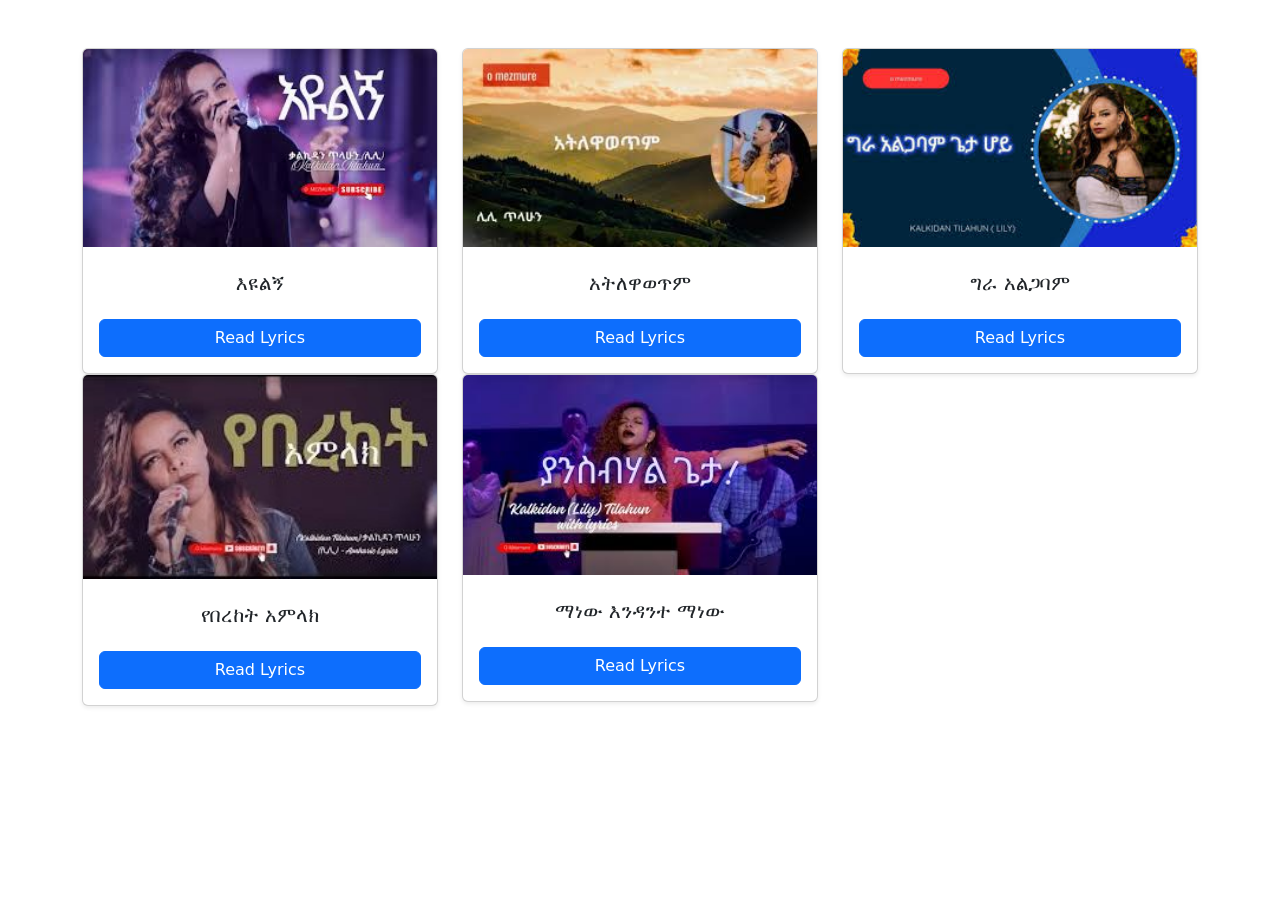
<file: index.html>
<!doctype html>
<html lang="en">
  <head>
    <meta charset="UTF-8" />
    <meta name="viewport" content="width=device-width, initial-scale=1.0" />
    <title>Document</title>
    <link
    rel="stylesheet"
    href="https://cdn.jsdelivr.net/npm/bootstrap@5.3.8/dist/css/bootstrap.min.css"
  />
  </head>
  <body>
    <div class="container mt-5">
      <div class="row">
        <div class="col-md-4">
          <div class="card shadow-sm">
            <img
              src="/image/እዩልኝ.jpg"
              class="card-img-top"
              alt="Kalkidan Lily"
            />

            <div class="card-body text-center">
              <h5 class="card-title mt-2">እዩልኝ</h5>

              <a href="song5.html" class="btn btn-primary w-100 mt-3"
                >Read Lyrics</a
              >
            </div>
          </div>
        </div>
        <div class="col-md-4">
          <div class="card shadow-sm">
            <img
              src="/image/atlwawtm.jpg"
              class="card-img-top"
              alt="Kalkidan Lily"
            />

            <div class="card-body text-center">
              <h5 class="card-title mt-2">አትለዋወጥም</h5>

              <a href="song1.html" class="btn btn-primary w-100 mt-3"
                >Read Lyrics</a
              >
            </div>
          </div>
        </div>
        <div class="col-md-4">
          <div class="card shadow-sm">
            <img
              src="/image/ግራ አልጋባም.jpg "
              class="card-img-top"
              alt="Kalkidan Lily"
            />

            <div class="card-body text-center">
              <h5 class="card-title mt-2">ግራ አልጋባም</h5>

              <a href="song1.html" class="btn btn-primary w-100 mt-3"
                >Read Lyrics</a
              >
            </div>
          </div>
        </div>
      </div>
      <div class="row">
        <div class="col-md-4">
          <div class="card shadow-sm">
            <img
              src="image/የበረከት አምላክ.jpg"
              class="card-img-top"
              alt="Kalkidan Lily"
            />

            <div class="card-body text-center">
              <h5 class="card-title mt-2">የበረከት አምላክ</h5>

              <a href="song3.html" class="btn btn-primary w-100 mt-3"
                >Read Lyrics</a
              >
            </div>
          </div>
        </div>
        <div class="col-md-4">
          <div class="card shadow-sm">
            <img
              src="image/yansbhale.jpg"
              class="card-img-top"
              alt="Kalkidan Lily"
              style="height: 200px; object-fit: cover"
            />

            <div class="card-body text-center">
              <h5 class="card-title mt-2">ማነው እንዳንተ ማነው</h5>

              <a href="song3.html" class="btn btn-primary w-100 mt-3"
                >Read Lyrics</a
              >
            </div>
          </div>
        </div>
      </div>
    </div>
  </body>
</html>
</file>
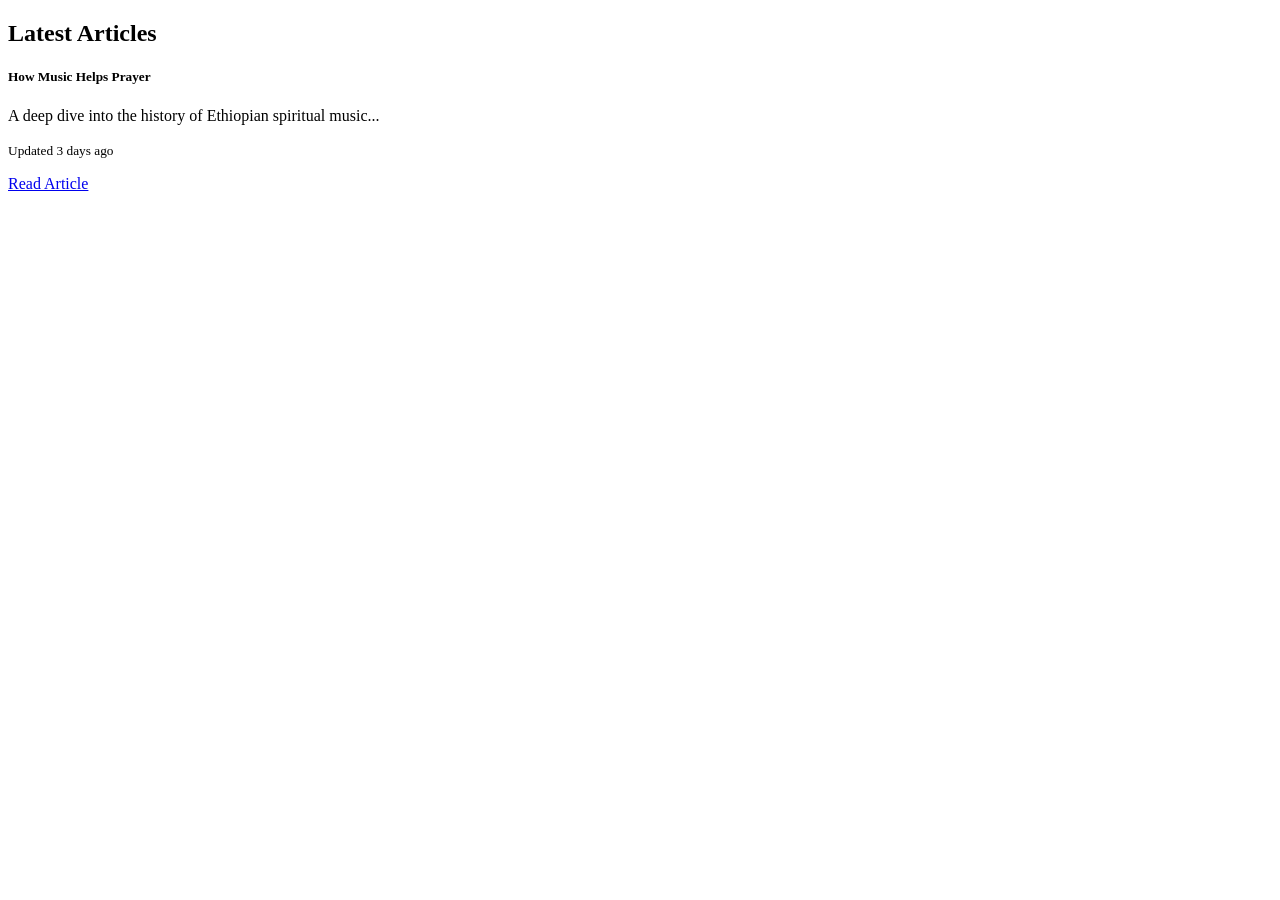
<file: articles.html>
<!doctype html>
<html lang="en">
  <head>
    <meta charset="UTF-8" />
    <meta name="viewport" content="width=device-width, initial-scale=1.0" />
    <title>Document</title>
  </head>
  <body>
    <div class="container mt-5">
      <h2>Latest Articles</h2>
      <div class="card mb-3 mt-4" style="max-width: 800px">
        <div class="row g-0">
          <div class="col-md-4">
          </div>
          <div class="col-md-8">
            <div class="card-body">
              <h5 class="card-title">How Music Helps Prayer</h5>
              <p class="card-text">
                A deep dive into the history of Ethiopian spiritual music...
              </p>
              <p class="card-text">
                <small class="text-muted">Updated 3 days ago</small>
              </p>
              <a href="#" class="btn btn-sm btn-outline-dark">Read Article</a>
            </div>
          </div>
        </div>
      </div>
    </div>
  </body>
</html>
</file>
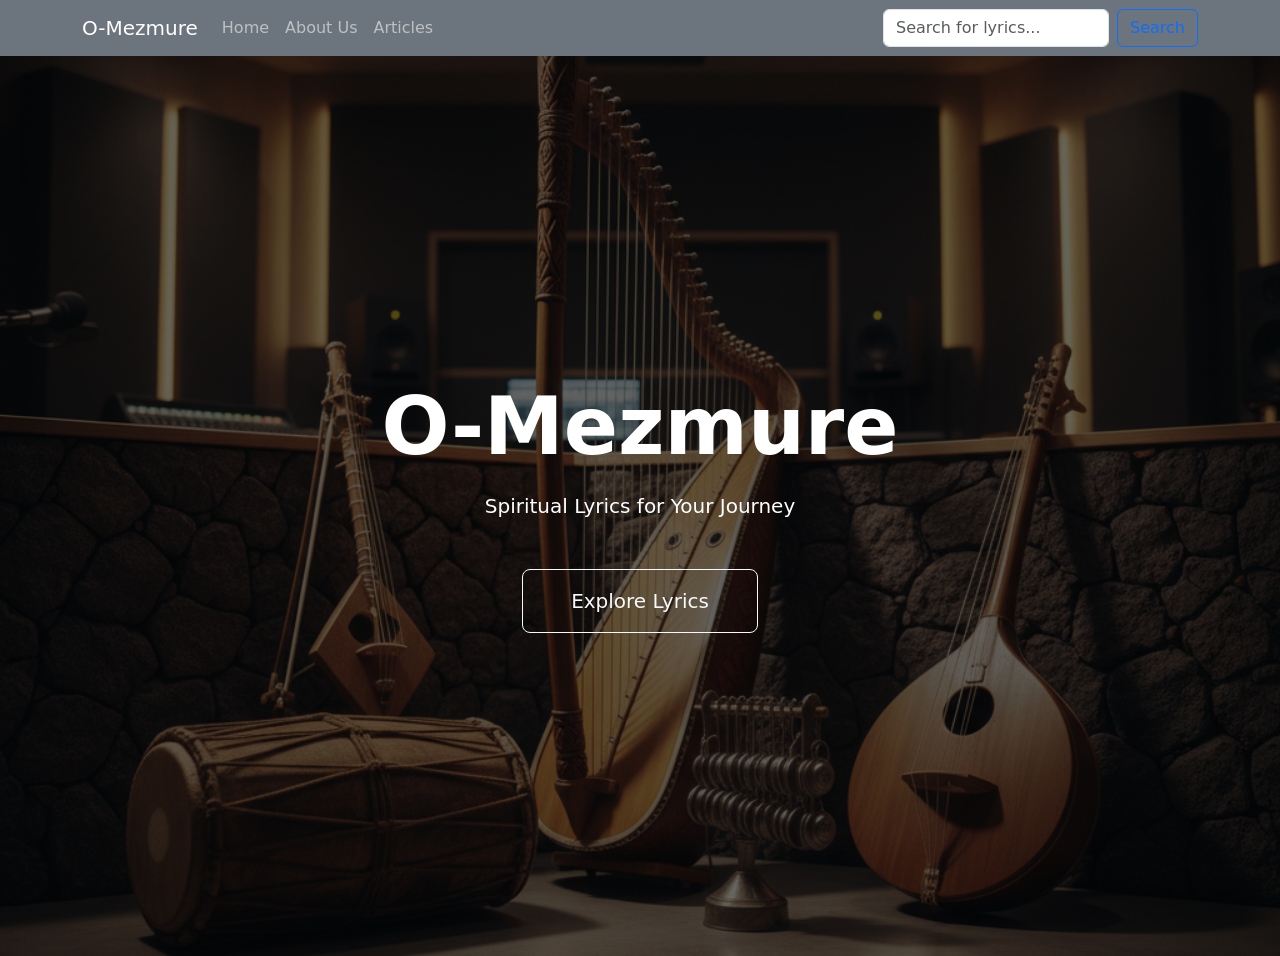
<file: home.html>
<!doctype html>
<html lang="en">
  <head>
    <title>song lyrics</title>
  </head>
  <link
    rel="stylesheet"
    href="https://cdn.jsdelivr.net/npm/bootstrap@5.3.8/dist/css/bootstrap.min.css"
  />
  <link rel="stylesheet" href="style/lyric.css" />
  <header></header>
  <body>
    <nav class="navbar navbar-expand-lg navbar-dark bg-secondary sticky-top">
      <div class="container">
        <a class="navbar-brand" href="index.html">O-Mezmure</a>
        <button
          class="navbar-toggler"
          type="button"
          data-bs-toggle="collapse"
          data-bs-target="#mynav"
        >
          <span class="navbar-toggler-icon"></span>
        </button>

        <div class="collapse navbar-collapse" id="mynav">
          <ul class="navbar-nav me-auto mb-2 mb-lg-0">
            <li class="nav-item">
              <a class="nav-link" href="index.html">Home</a>
            </li>
            <li class="nav-item">
              <a class="nav-link" href="about.html">About Us</a>
            </li>
            <li class="nav-item">
              <a class="nav-link" href="articles.html">Articles</a>
            </li>
          </ul>

          <form class="d-flex" role="search">
            <input
              class="form-control me-2"
              type="search"
              placeholder="Search for lyrics..."
              aria-label="Search"
            />
            <button class="btn btn-outline-primary" type="submit">
              Search
            </button>
          </form>
        </div>
      </div>
    </nav>
    <div class="hero-page">
      <div class="text-center text-white">
        <h1 class="display-1 fw-bold mb-3">O-Mezmure</h1>
        <p class="lead mb-5">Spiritual Lyrics for Your Journey</p>

        <a href="index.html" class="btn btn-outline-light btn-lg px-5 py-3">
          Explore Lyrics
        </a>
      </div>
    </div>
  </body>
</html>
</file>
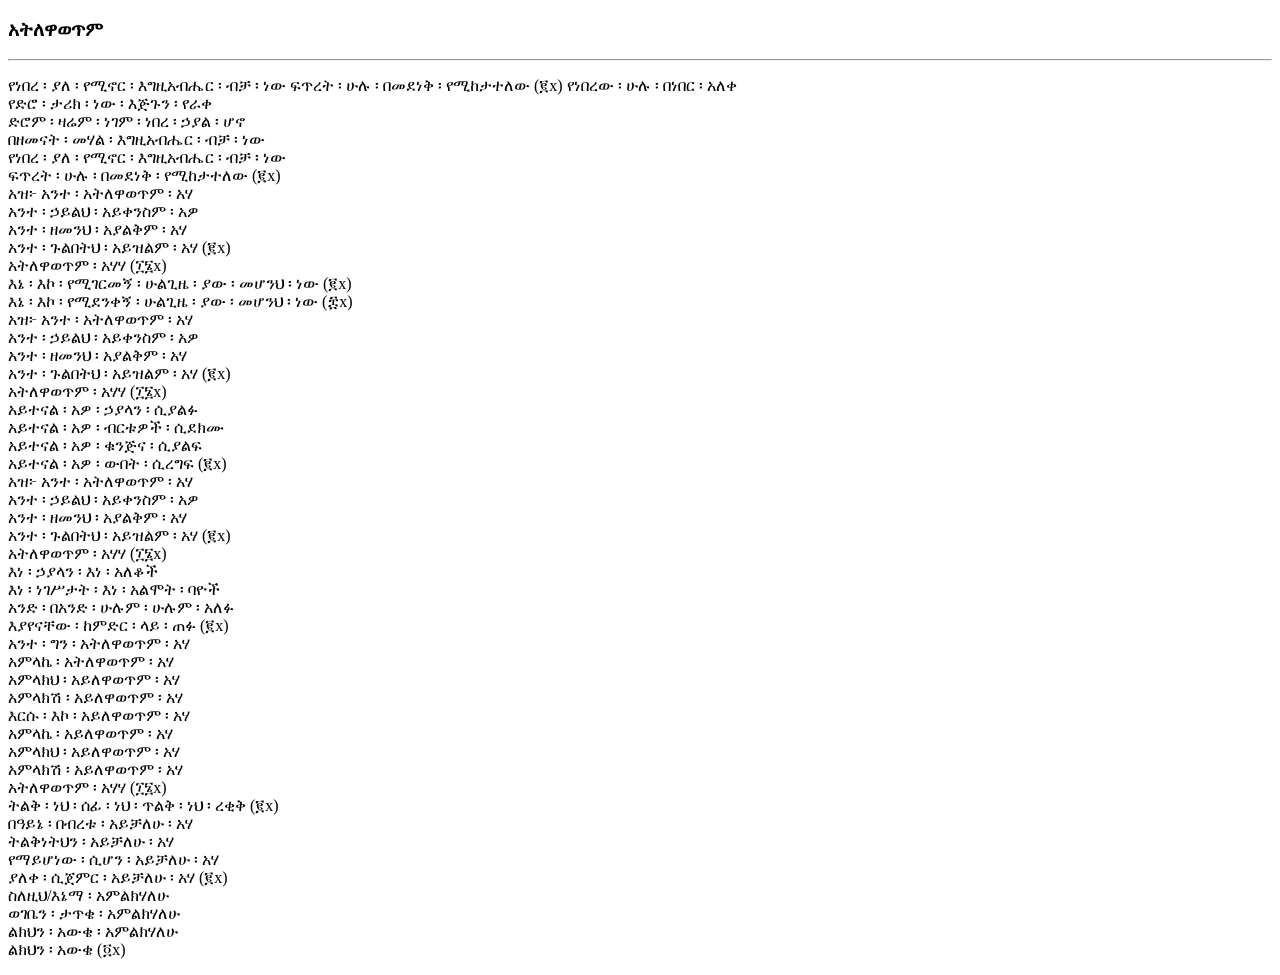
<file: song1.html>
<!doctype html>
<html lang="en">
  <head>
    <meta charset="UTF-8" />
    <meta name="viewport" content="width=device-width, initial-scale=1.0" />
    <title>Document</title>
  </head>
  <body>
    <div>
        <h3>አትለዋወጥም</h3>
        <hr>
        <div class="container mt-5">
      <div class="row">
        <div class="col-md-4">
          <div class="card shadow-sm"><p></p>
        የነበረ ፡ ያለ ፡ የሚኖር ፡ እግዚአብሔር ፡ ብቻ ፡ ነው ፍጥረት ፡ ሁሉ ፡ በመደነቅ ፡ የሚከታተለው (፪x)
        የነበረው ፡ ሁሉ ፡ በነበር ፡ አለቀ<br />
        የድሮ ፡ ታሪክ ፡ ነው ፡ እጅጉን ፡ የራቀ<br />
        ድሮም ፡ ዛሬም ፡ ነገም ፡ ነበረ ፡ ኃያል ፡ ሆኖ<br />
        በዘመናት ፡ መሃል ፡ እግዚአብሔር ፡ ብቻ ፡ ነው<br />

        የነበረ ፡ ያለ ፡ የሚኖር ፡ እግዚአብሔር ፡ ብቻ ፡ ነው<br />
        ፍጥረት ፡ ሁሉ ፡ በመደነቅ ፡ የሚከታተለው (፪x)<br />

        አዝ፦ አንተ ፡ አትለዋወጥም ፡ አሃ<br />
        አንተ ፡ ኃይልህ ፡ አይቀንስም ፡ አዎ<br />
        አንተ ፡ ዘመንህ ፡ አያልቅም ፡ አሃ<br />
        አንተ ፡ ጉልበትህ ፡ አይዝልም ፡ አሃ (፪x)<br />

        አትለዋወጥም ፡ አሃሃ (፲፮x)<br />

        እኔ ፡ እኮ ፡ የሚገርመኝ ፡ ሁልጊዜ ፡ ያው ፡ መሆንህ ፡ ነው (፪x)<br />
        እኔ ፡ እኮ ፡ የሚደንቀኝ ፡ ሁልጊዜ ፡ ያው ፡ መሆንህ ፡ ነው (፰x)<br />

        አዝ፦ አንተ ፡ አትለዋወጥም ፡ አሃ<br />
        አንተ ፡ ኃይልህ ፡ አይቀንስም ፡ አዎ<br />
        አንተ ፡ ዘመንህ ፡ አያልቅም ፡ አሃ<br />
        አንተ ፡ ጉልበትህ ፡ አይዝልም ፡ አሃ (፪x)<br />

        አትለዋወጥም ፡ አሃሃ (፲፮x)<br />

        አይተናል ፡ አዎ ፡ ኃያላን ፡ ሲያልፉ<br />
        አይተናል ፡ አዎ ፡ ብርቱዎች ፡ ሲደክሙ<br />
        አይተናል ፡ አዎ ፡ ቁንጅና ፡ ሲያልፍ<br />
        አይተናል ፡ አዎ ፡ ውበት ፡ ሲረግፍ (፪x)<br />

        አዝ፦ አንተ ፡ አትለዋወጥም ፡ አሃ<br />
        አንተ ፡ ኃይልህ ፡ አይቀንስም ፡ አዎ<br />
        አንተ ፡ ዘመንህ ፡ አያልቅም ፡ አሃ<br />
        አንተ ፡ ጉልበትህ ፡ አይዝልም ፡ አሃ (፪x)<br />

        አትለዋወጥም ፡ አሃሃ (፲፮x)<br />

        እነ ፡ ኃያላን ፡ እነ ፡ አለቆች<br />
        እነ ፡ ነገሥታት ፡ እነ ፡ አልሞት ፡ ባዮች<br />
        አንድ ፡ በአንድ ፡ ሁሉም ፡ ሁሉም ፡ አለፉ<br />
        እያየናቸው ፡ ከምድር ፡ ላይ ፡ ጠፉ (፪x)<br />

        አንተ ፡ ግን ፡ አትለዋወጥም ፡ አሃ<br />
        አምላኬ ፡ አትለዋወጥም ፡ አሃ<br />
        አምላክህ ፡ አይለዋወጥም ፡ አሃ<br />
        አምላክሽ ፡ አይለዋወጥም ፡ አሃ<br />

        እርሱ ፡ እኮ ፡ አይለዋወጥም ፡ አሃ<br />
        አምላኬ ፡ አይለዋወጥም ፡ አሃ<br />
        አምላክህ ፡ አይለዋወጥም ፡ አሃ<br />
        አምላክሽ ፡ አይለዋወጥም ፡ አሃ<br />

        አትለዋወጥም ፡ አሃሃ (፲፮x)<br />

        ትልቅ ፡ ነህ ፡ ሰፊ ፡ ነህ ፡ ጥልቅ ፡ ነህ ፡ ረቂቅ (፪x)<br />

        በዓይኔ ፡ በብረቱ ፡ አይቻለሁ ፡ አሃ<br />
        ትልቅነትህን ፡ አይቻለሁ ፡ አሃ<br />
        የማይሆነው ፡ ሲሆን ፡ አይቻለሁ ፡ አሃ<br />
        ያለቀ ፡ ሲጀምር ፡ አይቻለሁ ፡ አሃ (፪x)<br />

        ስለዚህ/እኔማ ፡ አምልክሃለሁ<br />
        ወገቤን ፡ ታጥቄ ፡ አምልክሃለሁ<br />
        ልክህን ፡ አውቄ ፡ አምልክሃለሁ<br />
        ልክህን ፡ አውቄ (፬x)<br />
      </p>
    </div>
  </body>
</html>
</file>
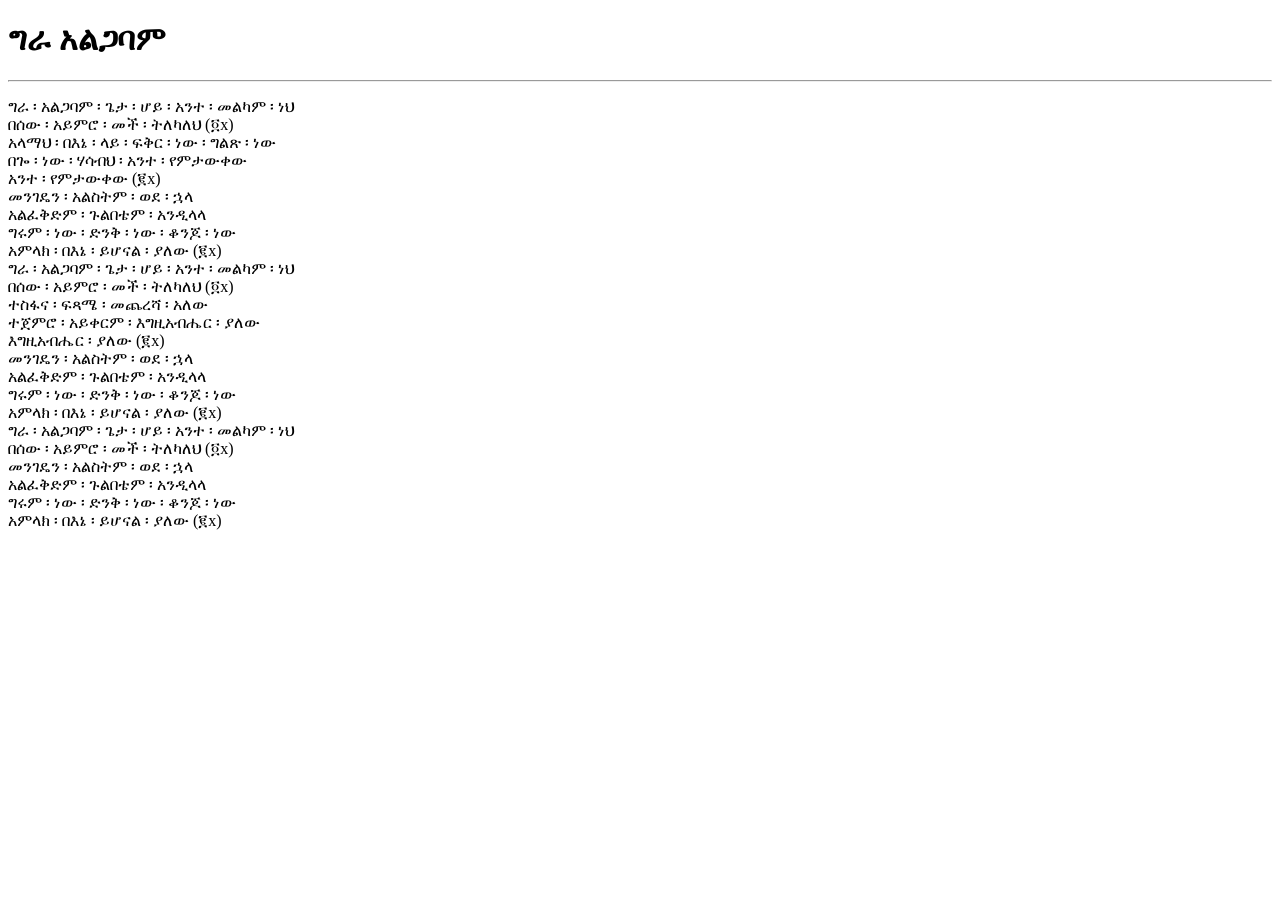
<file: song2.html>
<!doctype html>
<html lang="en">
  <head>
    <meta charset="UTF-8" />
    <meta name="viewport" content="width=device-width, initial-scale=1.0" />
    <title>Document</title>
  </head>
  <body>
    <div>
        <h1> ግራ አልጋባም </h1>
        <hr>
      <p>
        ግራ ፡ አልጋባም ፡ ጌታ ፡ ሆይ ፡ አንተ ፡ መልካም ፡ ነህ<br />
        በሰው ፡ አይምሮ ፡ መች ፡ ትለካለህ (፬x)<br />

        አላማህ ፡ በእኔ ፡ ላይ ፡ ፍቅር ፡ ነው ፡ ግልጽ ፡ ነው<br />
        በጐ ፡ ነው ፡ ሃሳብህ ፡ አንተ ፡ የምታውቀው<br />
        አንተ ፡ የምታውቀው (፪x)<br />

        መንገዴን ፡ አልስትም ፡ ወደ ፡ ኋላ<br />
        አልፈቅድም ፡ ጉልበቴም ፡ አንዲላላ<br />
        ግሩም ፡ ነው ፡ ድንቅ ፡ ነው ፡ ቆንጆ ፡ ነው<br />
        አምላክ ፡ በእኔ ፡ ይሆናል ፡ ያለው (፪x)<br />

        ግራ ፡ አልጋባም ፡ ጌታ ፡ ሆይ ፡ አንተ ፡ መልካም ፡ ነህ<br />
        በሰው ፡ አይምሮ ፡ መች ፡ ትለካለህ (፬x)<br />

        ተስፋና ፡ ፍጻሜ ፡ መጨረሻ ፡ አለው<br />
        ተጀምሮ ፡ አይቀርም ፡ እግዚአብሔር ፡ ያለው<br />
        እግዚአብሔር ፡ ያለው (፪x)<br />

        መንገዴን ፡ አልስትም ፡ ወደ ፡ ኋላ<br />
        አልፈቅድም ፡ ጉልበቴም ፡ አንዲላላ<br />
        ግሩም ፡ ነው ፡ ድንቅ ፡ ነው ፡ ቆንጆ ፡ ነው<br />
        አምላክ ፡ በእኔ ፡ ይሆናል ፡ ያለው (፪x)<br />

        ግራ ፡ አልጋባም ፡ ጌታ ፡ ሆይ ፡ አንተ ፡ መልካም ፡ ነህ<br />
        በሰው ፡ አይምሮ ፡ መች ፡ ትለካለህ (፬x)<br />

        መንገዴን ፡ አልስትም ፡ ወደ ፡ ኋላ<br />
        አልፈቅድም ፡ ጉልበቴም ፡ አንዲላላ<br />
        ግሩም ፡ ነው ፡ ድንቅ ፡ ነው ፡ ቆንጆ ፡ ነው<br />
        አምላክ ፡ በእኔ ፡ ይሆናል ፡ ያለው (፪x)<br />
      </p>
    </div>
  </body>
</html>
</file>
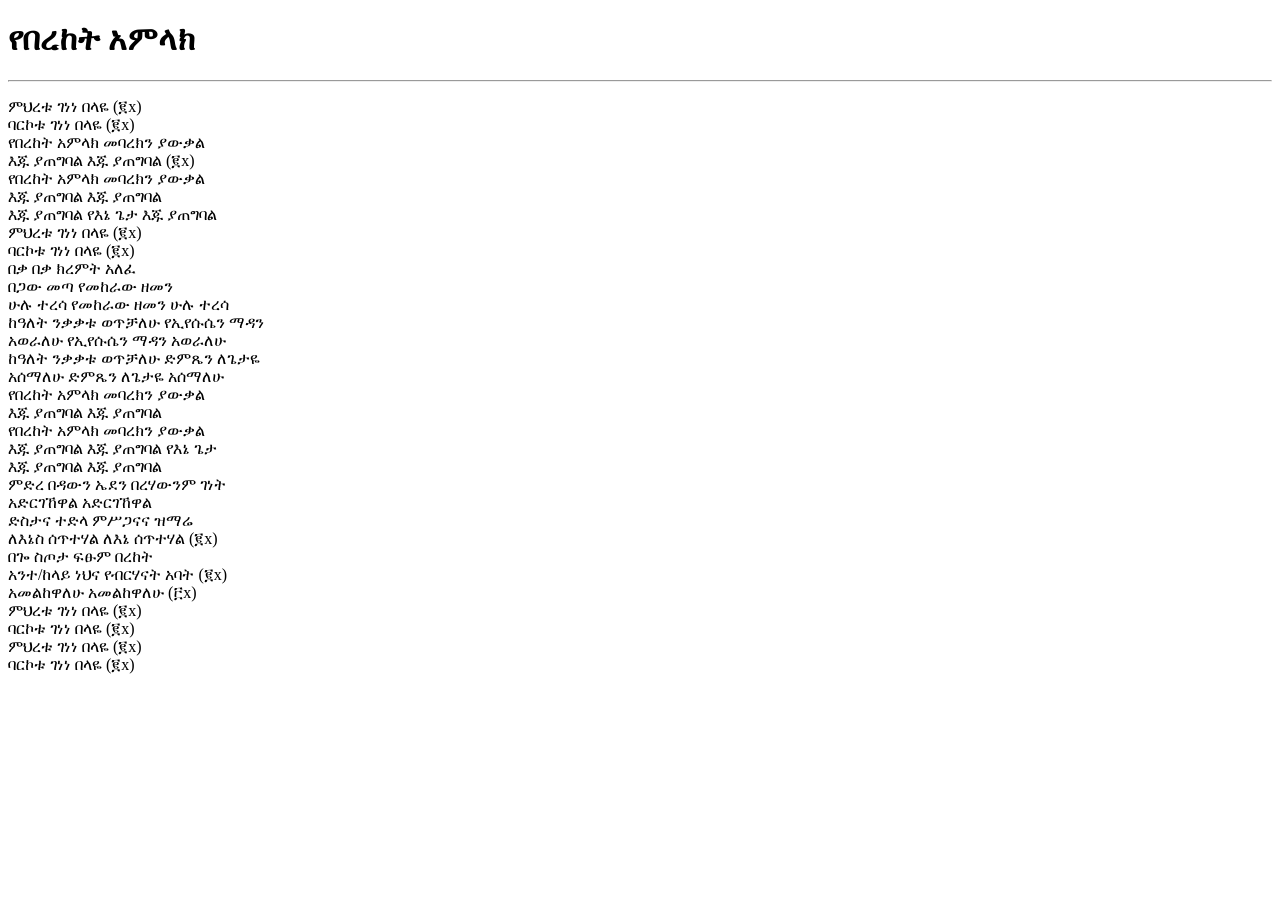
<file: song3.html>
<!doctype html>
<html lang="en">
  <head>
    <meta charset="UTF-8" />
    <meta name="viewport" content="width=device-width, initial-scale=1.0" />
    <title>የበረከት አምላክ</title>
  </head>
  <body>
    <div>
        <h1>የበረከት አምላክ</h1>
        <hr>
      <p>
        ምህረቱ ገነነ በላዬ (፪x)<br />
        ባርኮቱ ገነነ በላዬ (፪x)<br />

        የበረከት አምላክ መባረክን ያውቃል<br />
        እጁ ያጠግባል እጁ ያጠግባል (፪x)<br />
        የበረከት አምላክ መባረክን ያውቃል<br />
        እጁ ያጠግባል እጁ ያጠግባል<br />
        እጁ ያጠግባል የእኔ ጌታ እጁ ያጠግባል<br />

        ምህረቱ ገነነ በላዬ (፪x)<br />
        ባርኮቱ ገነነ በላዬ (፪x)<br />

        በቃ በቃ ክረምት አለፈ<br />
        በጋው መጣ የመከራው ዘመን<br />
        ሁሉ ተረሳ የመከራው ዘመን ሁሉ ተረሳ<br />
        ከዓለት ንቃቃቱ ወጥቻለሁ የኢየሱሴን ማዳን<br />
        አወራለሁ የኢየሱሴን ማዳን አወራለሁ<br />
        ከዓለት ንቃቃቱ ወጥቻለሁ ድምጼን ለጌታዬ<br />
        አሰማለሁ ድምጼን ለጌታዬ አሰማለሁ<br />

        የበረከት አምላክ መባረክን ያውቃል<br />
        እጁ ያጠግባል እጁ ያጠግባል<br />
        የበረከት አምላክ መባረክን ያውቃል<br />
        እጁ ያጠግባል እጁ ያጠግባል የእኔ ጌታ<br />
        እጁ ያጠግባል እጁ ያጠግባል<br />

        ምድረ በዳውን ኤደን በረሃውንም ገነት<br />
        አድርገኸዋል አድርገኸዋል<br />
        ድስታና ተድላ ምሥጋናና ዝማሬ<br />
        ለእኔስ ሰጥተሃል ለእኔ ሰጥተሃል (፪x)<br />

        በጐ ስጦታ ፍፁም በረከት<br />
        አንተ/ከላይ ነህና የብርሃናት አባት (፪x)<br />

        አመልከዋለሁ አመልከዋለሁ (፫x)<br />

        ምህረቱ ገነነ በላዬ (፪x)<br />
        ባርኮቱ ገነነ በላዬ (፪x)<br />
        ምህረቱ ገነነ በላዬ (፪x)<br />
        ባርኮቱ ገነነ በላዬ (፪x)<br />
      </p>
    </div>
  </body>
</html>
</file>
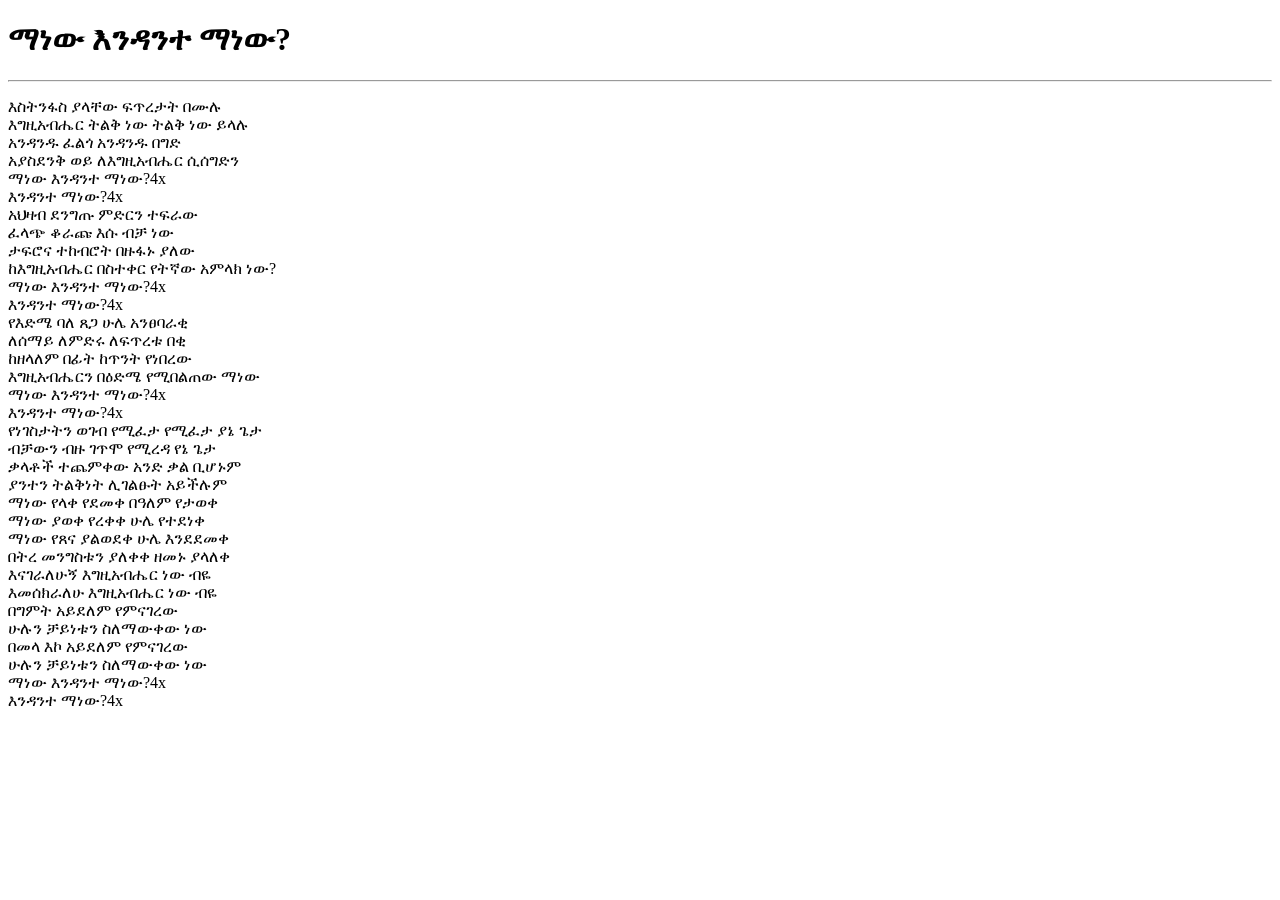
<file: song4.html>
<!doctype html>
<html lang="en">
  <head>
    <meta charset="UTF-8" />
    <meta name="viewport" content="width=device-width, initial-scale=1.0" />
    <title>Document</title>
  </head>
  <body>
    <div>
        <h1> ማነው እንዳንተ ማነው?</h1>
        <hr>
      <p>
        እስትንፋስ ያላቸው ፍጥረታት በሙሉ<br />
        እግዚአብሔር ትልቅ ነው ትልቅ ነው ይላሉ<br />
        አንዳንዱ ፈልጎ አንዳንዱ በግድ<br />
        አያስደንቅ ወይ ለእግዚአብሔር ሲሰግድን<br />

        ማነው እንዳንተ ማነው?4x<br />
        እንዳንተ ማነው?4x<br />

        አህዛብ ደንግጡ ምድርን ተፍራው<br />
        ፈላጭ ቆራጩ እሱ ብቻ ነው<br />
        ታፍሮና ተከብሮት በዙፋኑ ያለው<br />
        ከእግዚአብሔር በስተቀር የትኛው አምላክ ነው?<br />

        ማነው እንዳንተ ማነው?4x<br />
        እንዳንተ ማነው?4x<br />

        የእድሜ ባለ ጸጋ ሁሌ አንፀባራቂ<br />
        ለሰማይ ለምድሩ ለፍጥረቱ በቂ<br />
        ከዘላለም በፊት ከጥንት የነበረው<br />
        እግዚአብሔርን በዕድሜ የሚበልጠው ማነው<br />

        ማነው እንዳንተ ማነው?4x<br />
        እንዳንተ ማነው?4x<br />

        የነገስታትን ወገብ የሚፈታ የሚፈታ ያኔ ጌታ<br />
        ብቻውን ብዙ ገጥሞ የሚረዳ የኔ ጌታ<br />
        ቃላቶች ተጨምቀው አንድ ቃል ቢሆኑም<br />
        ያንተን ትልቅነት ሊገልፁት አይችሉም<br />

        ማነው የላቀ የደመቀ በዓለም የታወቀ<br />
        ማነው ያወቀ የረቀቀ ሁሌ የተደነቀ<br />
        ማነው የጸና ያልወደቀ ሁሌ እንደደመቀ<br />
        በትረ መንግስቱን ያለቀቀ ዘመኑ ያላለቀ<br />

        እናገራለሁኝ እግዚአብሔር ነው ብዬ<br />
        እመሰክራለሁ እግዚአብሔር ነው ብዬ<br />
        በግምት አይደለም የምናገረው<br />
        ሁሉን ቻይነቱን ስለማውቀው ነው<br />
        በመላ እኮ አይደለም የምናገረው<br />
        ሁሉን ቻይነቱን ስለማውቀው ነው<br />

        ማነው እንዳንተ ማነው?4x<br />
        እንዳንተ ማነው?4x<br />
      </p>
    </div>
  </body>
</html>
</file>
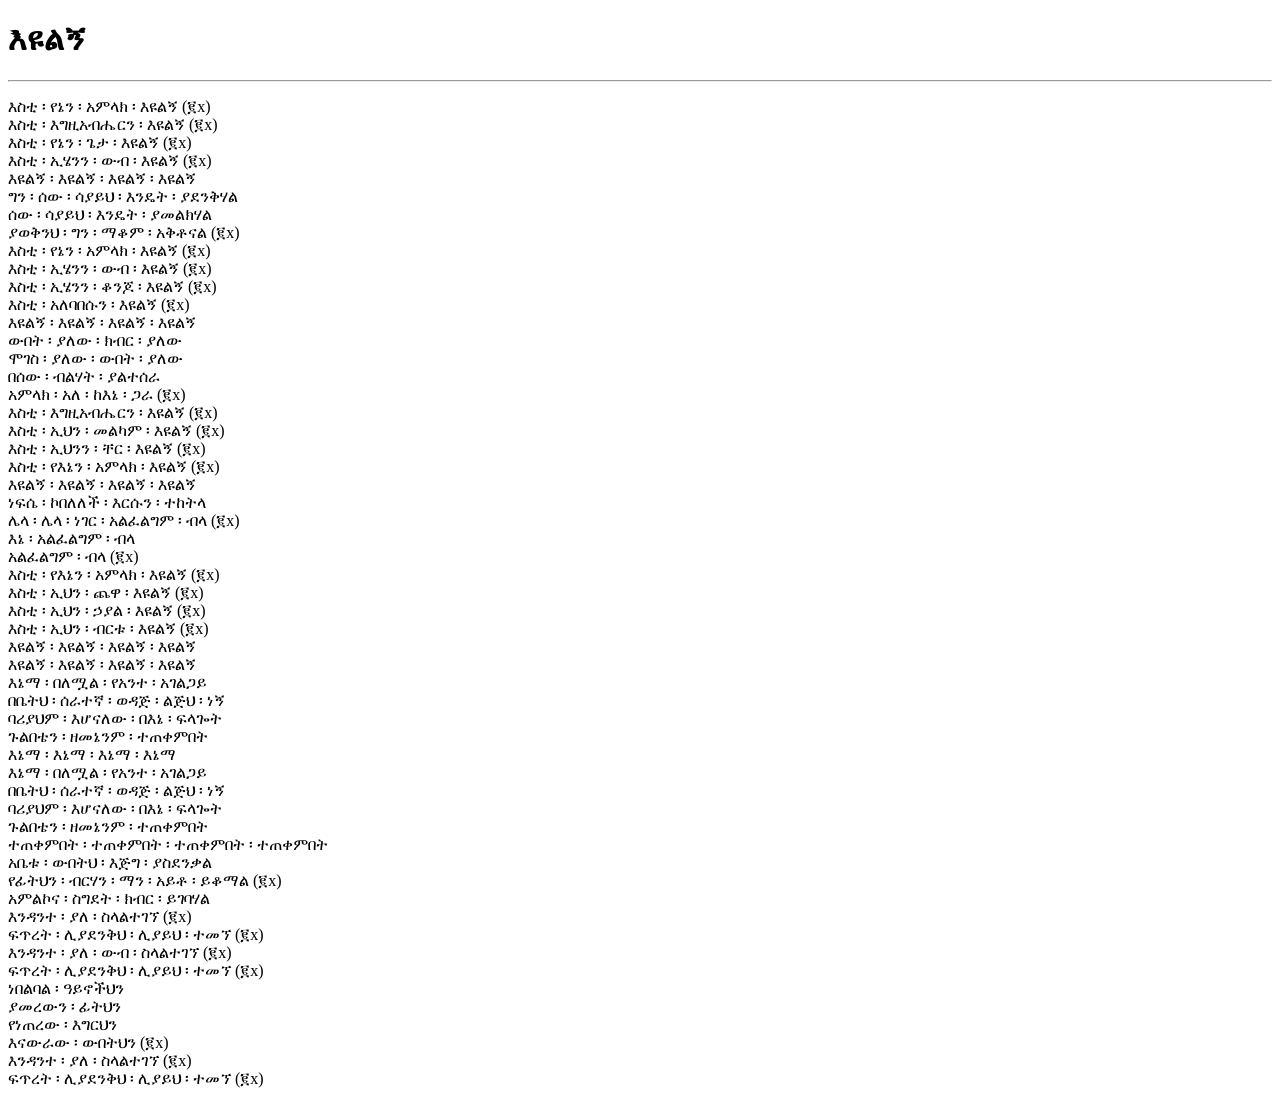
<file: song5.html>
<!doctype html>
<html lang="en">
  <head>
    <meta charset="UTF-8" />
    <meta name="viewport" content="width=device-width, initial-scale=1.0" />
    <title>song5</title>
  </head>
  <body>
    <div>
      <h1>እዩልኝ</h1>
      <hr>
      <p>
        እስቲ ፡ የኔን ፡ አምላክ ፡ እዩልኝ (፪x)<br />
        እስቲ ፡ እግዚአብሔርን ፡ እዩልኝ (፪x)<br />
        እስቲ ፡ የኔን ፡ ጌታ ፡ እዩልኝ (፪x)<br />
        እስቲ ፡ ኢሄንን ፡ ውብ ፡ እዩልኝ (፪x)<br />

        እዩልኝ ፡ እዩልኝ ፡ እዩልኝ ፡ እዩልኝ<br />
        ግን ፡ ሰው ፡ ሳያይህ ፡ እንዴት ፡ ያደንቅሃል<br />
        ሰው ፡ ሳያይህ ፡ እንዴት ፡ ያመልክሃል<br />
        ያወቅንህ ፡ ግን ፡ ማቆም ፡ አቅቶናል (፪x)<br />
        እስቲ ፡ የኔን ፡ አምላክ ፡ እዩልኝ (፪x)<br />
        እስቲ ፡ ኢሄንን ፡ ውብ ፡ እዩልኝ (፪x)<br />
        እስቲ ፡ ኢሄንን ፡ ቆንጆ ፡ እዩልኝ (፪x)<br />
        እስቲ ፡ አለባበሱን ፡ እዩልኝ (፪x)<br />
        እዩልኝ ፡ እዩልኝ ፡ እዩልኝ ፡ እዩልኝ<br />
        ውበት ፡ ያለው ፡ ክብር ፡ ያለው<br />
        ሞገስ ፡ ያለው ፡ ውበት ፡ ያለው<br />
        በሰው ፡ ብልሃት ፡ ያልተሰራ<br />
        አምላክ ፡ አለ ፡ ከእኔ ፡ ጋራ (፪x)<br />
        እስቲ ፡ እግዚአብሔርን ፡ እዩልኝ (፪x)<br />
        እስቲ ፡ ኢህን ፡ መልካም ፡ እዩልኝ (፪x)<br />
        እስቲ ፡ ኢህንን ፡ ቸር ፡ እዩልኝ (፪x)<br />
        እስቲ ፡ የእኔን ፡ አምላክ ፡ እዩልኝ (፪x)<br />
        እዩልኝ ፡ እዩልኝ ፡ እዩልኝ ፡ እዩልኝ<br />
        ነፍሴ ፡ ኮበለለች ፡ እርሱን ፡ ተከትላ<br />
        ሌላ ፡ ሌላ ፡ ነገር ፡ አልፈልግም ፡ ብላ (፪x)<br />
        እኔ ፡ አልፈልግም ፡ ብላ<br />
        አልፈልግም ፡ ብላ (፪x)<br />
        እስቲ ፡ የእኔን ፡ አምላክ ፡ እዩልኝ (፪x)<br />
        እስቲ ፡ ኢህን ፡ ጨዋ ፡ እዩልኝ (፪x)<br />
        እስቲ ፡ ኢህን ፡ ኃያል ፡ እዩልኝ (፪x)<br />
        እስቲ ፡ ኢህን ፡ ብርቱ ፡ እዩልኝ (፪x)<br />
        እዩልኝ ፡ እዩልኝ ፡ እዩልኝ ፡ እዩልኝ<br />
        እዩልኝ ፡ እዩልኝ ፡ እዩልኝ ፡ እዩልኝ<br />
        እኔማ ፡ በለሟል ፡ የአንተ ፡ አገልጋይ<br />
        በቤትህ ፡ ሰራተኛ ፡ ወዳጅ ፡ ልጅህ ፡ ነኝ<br />
        ባሪያህም ፡ እሆናለው ፡ በእኔ ፡ ፍላጐት<br />
        ጉልበቴን ፡ ዘመኔንም ፡ ተጠቀምበት<br />

        እኔማ ፡ እኔማ ፡ እኔማ ፡ እኔማ<br />

        እኔማ ፡ በለሟል ፡ የአንተ ፡ አገልጋይ<br />

        በቤትህ ፡ ሰራተኛ ፡ ወዳጅ ፡ ልጅህ ፡ ነኝ<br />

        ባሪያህም ፡ እሆናለው ፡ በእኔ ፡ ፍላጐት<br />

        ጉልበቴን ፡ ዘመኔንም ፡ ተጠቀምበት<br />

        ተጠቀምበት ፡ ተጠቀምበት ፡ ተጠቀምበት ፡ ተጠቀምበት<br />

        አቤቱ ፡ ውበትህ ፡ እጅግ ፡ ያስደንቃል<br />

        የፊትህን ፡ ብርሃን ፡ ማን ፡ አይቶ ፡ ይቆማል (፪x)<br />

        አምልኮና ፡ ስግደት ፡ ክብር ፡ ይገባሃል<br />

        እንዳንተ ፡ ያለ ፡ ስላልተገኘ (፪x)<br />

        ፍጥረት ፡ ሊያደንቅህ ፡ ሊያይህ ፡ ተመኘ (፪x)<br />

        እንዳንተ ፡ ያለ ፡ ውብ ፡ ስላልተገኘ (፪x)<br />

        ፍጥረት ፡ ሊያደንቅህ ፡ ሊያይህ ፡ ተመኘ (፪x)<br />

        ነበልባል ፡ ዓይኖችህን<br />

        ያመረውን ፡ ፊትህን<br />

        የነጠረው ፡ እግርህን<br />

        እናውራው ፡ ውበትህን (፪x)<br />

        እንዳንተ ፡ ያለ ፡ ስላልተገኘ (፪x)<br />

        ፍጥረት ፡ ሊያደንቅህ ፡ ሊያይህ ፡ ተመኘ (፪x)<br />
      </p>
    </div>
  </body>
</html>
</file>
<file: style/lyric.css>
.hero-page {
    /* Use this exact online link to test */
    background-image: linear-gradient(rgba(0,0,0,0.6), rgba(0,0,0,0.6)), 
                      url('../image/bg1.png'); 
    
    background-size: cover;
    background-position: center;
    height: 100vh;
    width: 100%;
    display: flex;
    align-items: center;
    justify-content: center;
}

/*header{
text-align: center;
color:rgb(247, 224, 21);
font-size: 45px;
background-image:url(image/lily.jpg);
margin: none;
text-decoration: double;
text-shadow: 30px 5px 10px rgb(157, 183, 42),10px 5px 10px rgb(234, 101, 52);
text-align: 220px;
}
h3{ animation:movetocenter 2s forwards;

}*/

/*@keyframes movetocenter{
    0% { transform: translateX(-25%); /* Start from the left */

/*100% { transform: translateX(25%); /* Move to the right */

/*.selbut{
    display: flex;
    size: 90px;
    margin-bottom: auto;
    
}
#im1{
    width:500px;
    height: 700px;
    float: right;
    margin-top: 500px;
    margin-right: 200px;
    display:flow-root ;
    margin-left: 20px;
}
h1{
    font-size:50px;
    color:rgb(243, 26, 152);
     text-align: left;
    text-decoration: underline;
   
}
pre{
    font-size:1.5em;
    text-align: left;
}

#sel1{
    width: 250px;
  height: 50px;
  position: relative; bottom: 40px; left: 200px; 
  color: rgb(21, 55, 247);
  position: relative;z-index: 2;
  padding: 10px 20px;

}
body{
    background-color: rgb(243, 226, 226);
}
.footer{
  background:rgb(236, 190, 91);
}
.btn {
    display: inline-block;
    padding: 10px 20px;
    background: #ff0000;
    color: white;
    text-decoration: none;
    border-radius:5px;
    font-family: sans-serif;
  }

  .btn:hover {
    background: #cc0000;
  }*/
</file>
